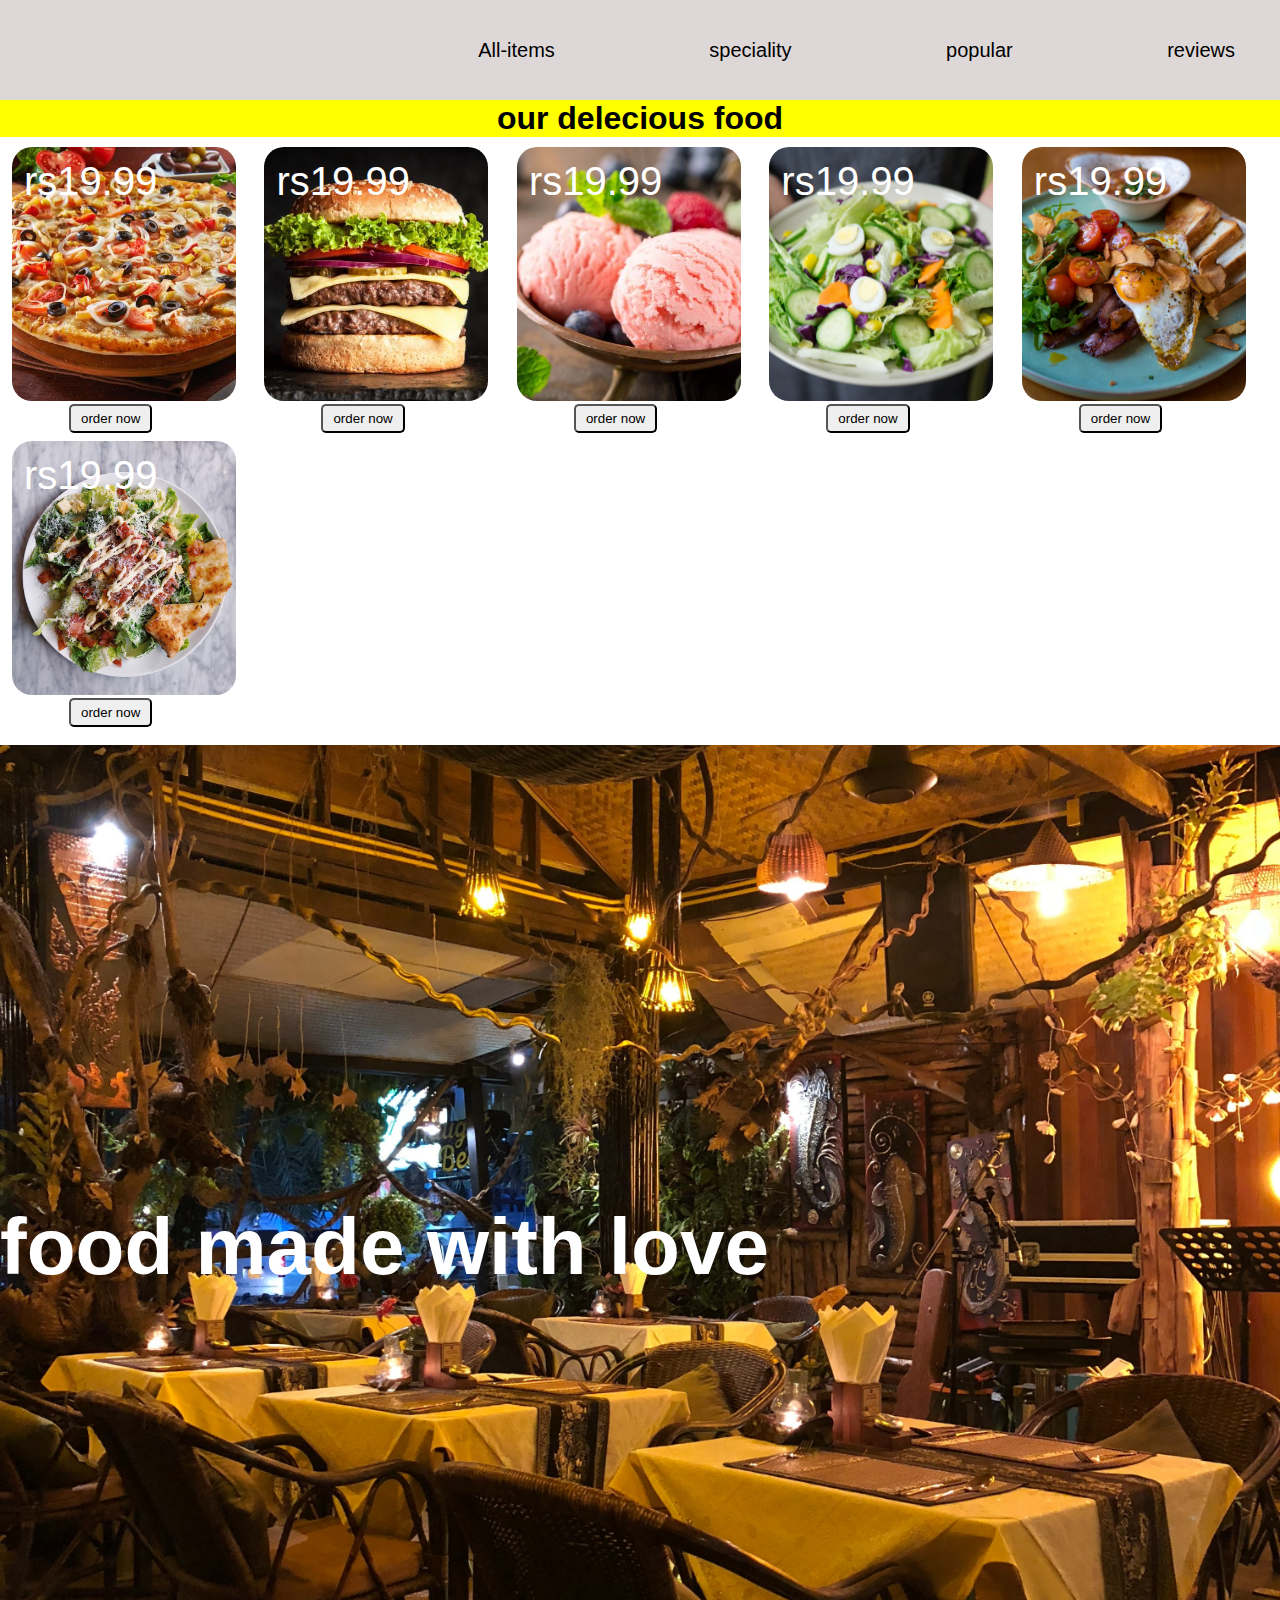
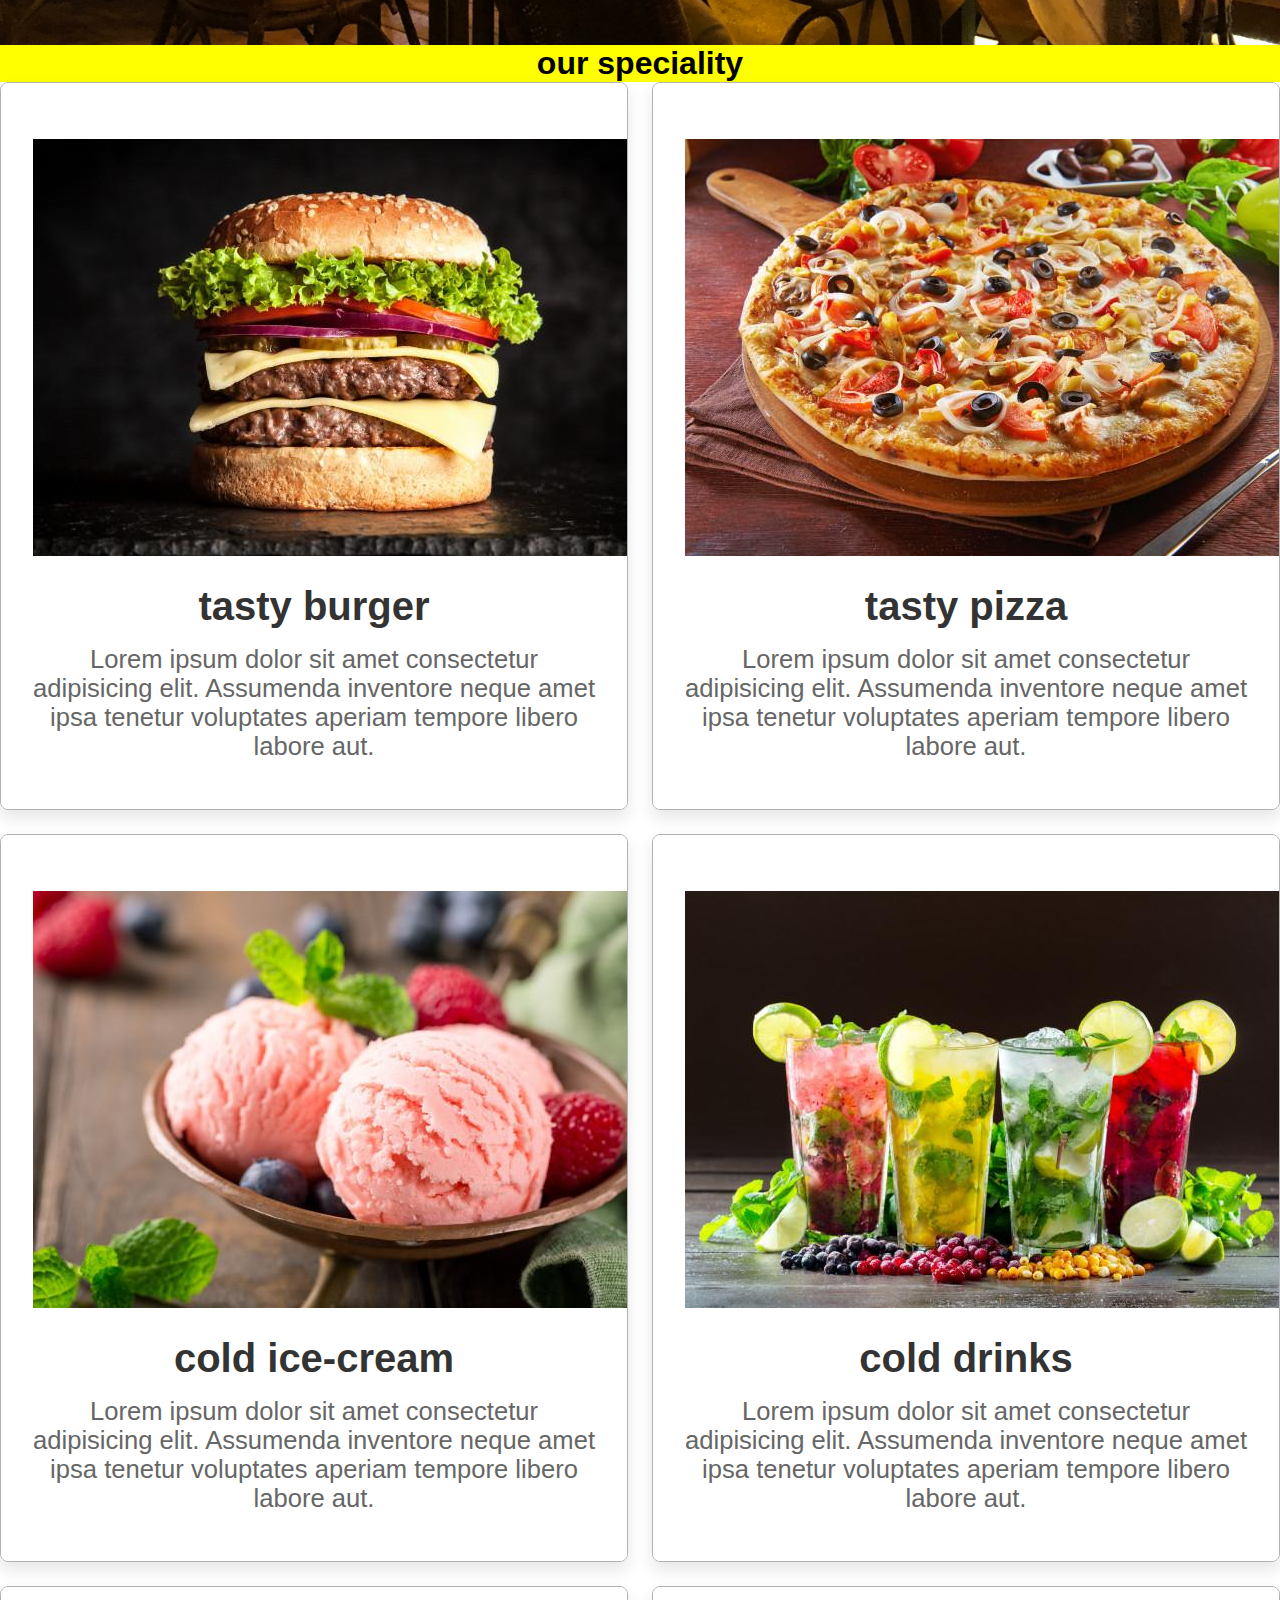
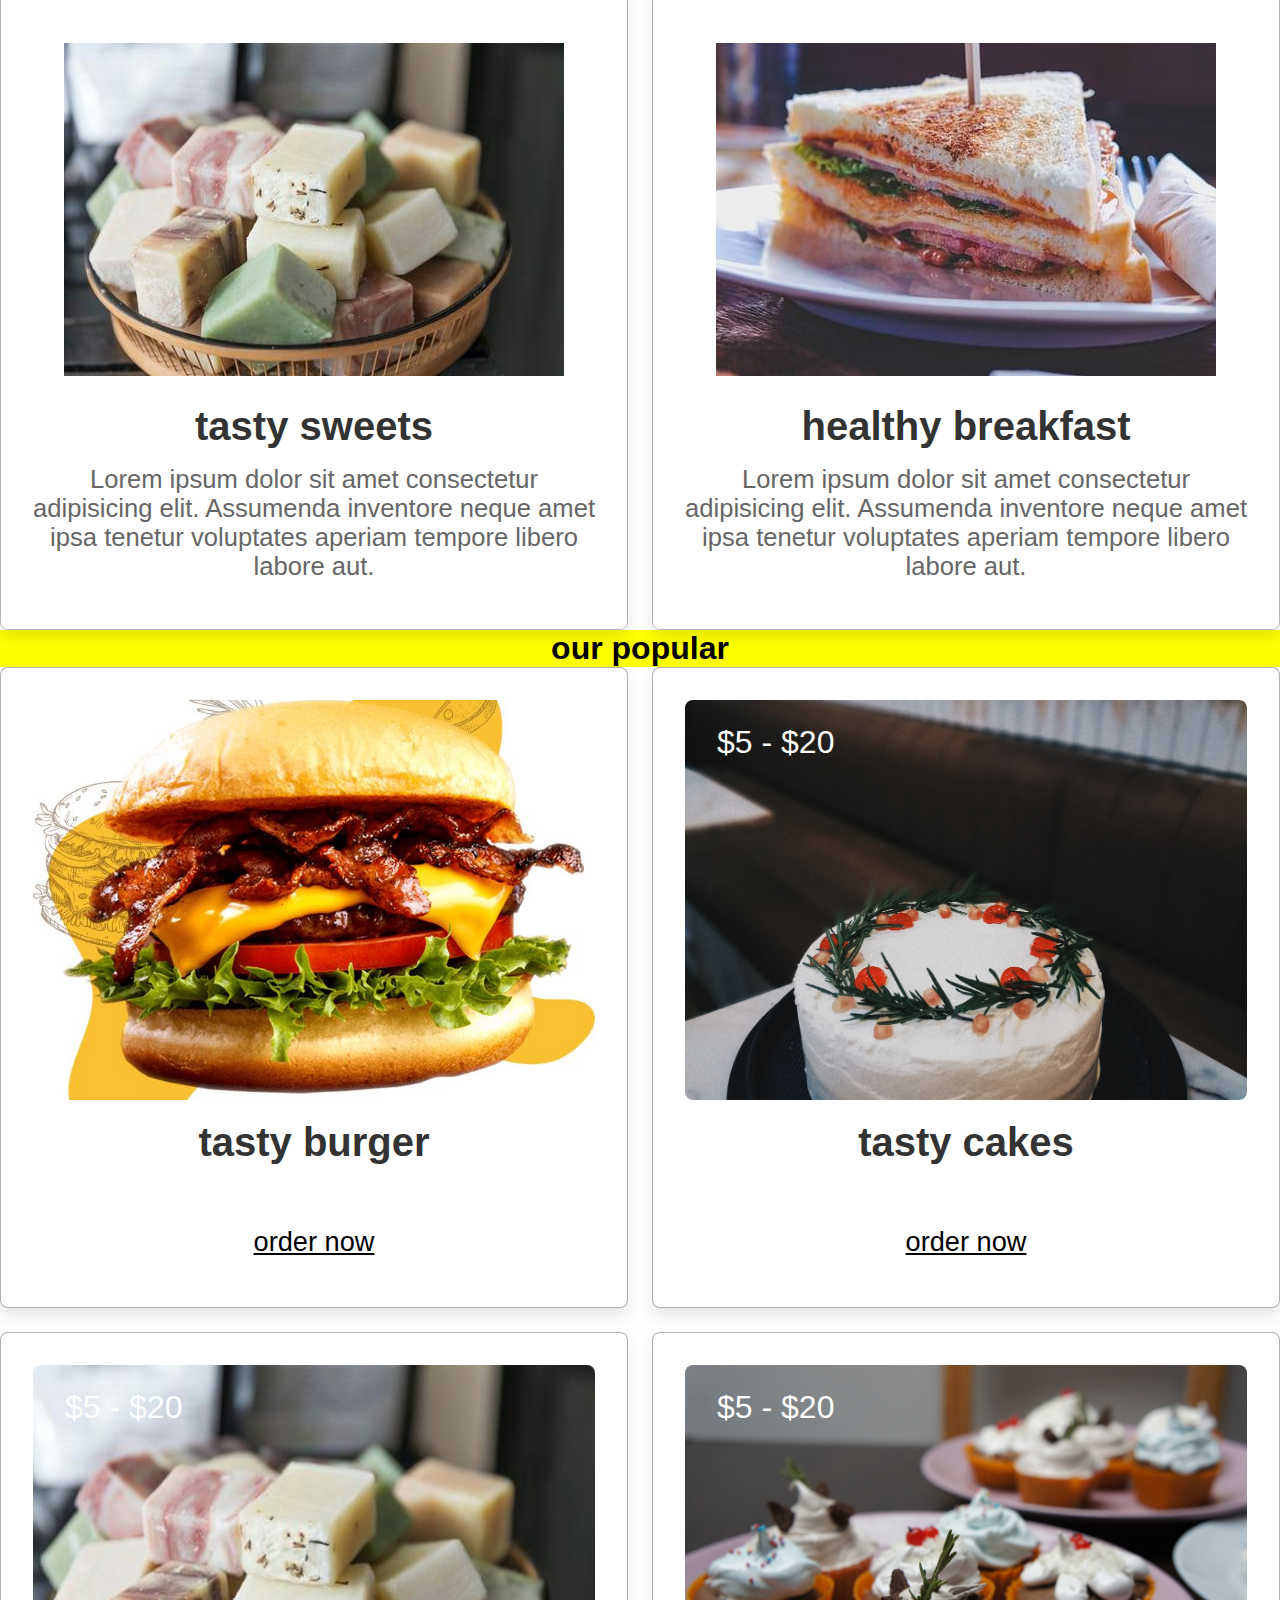
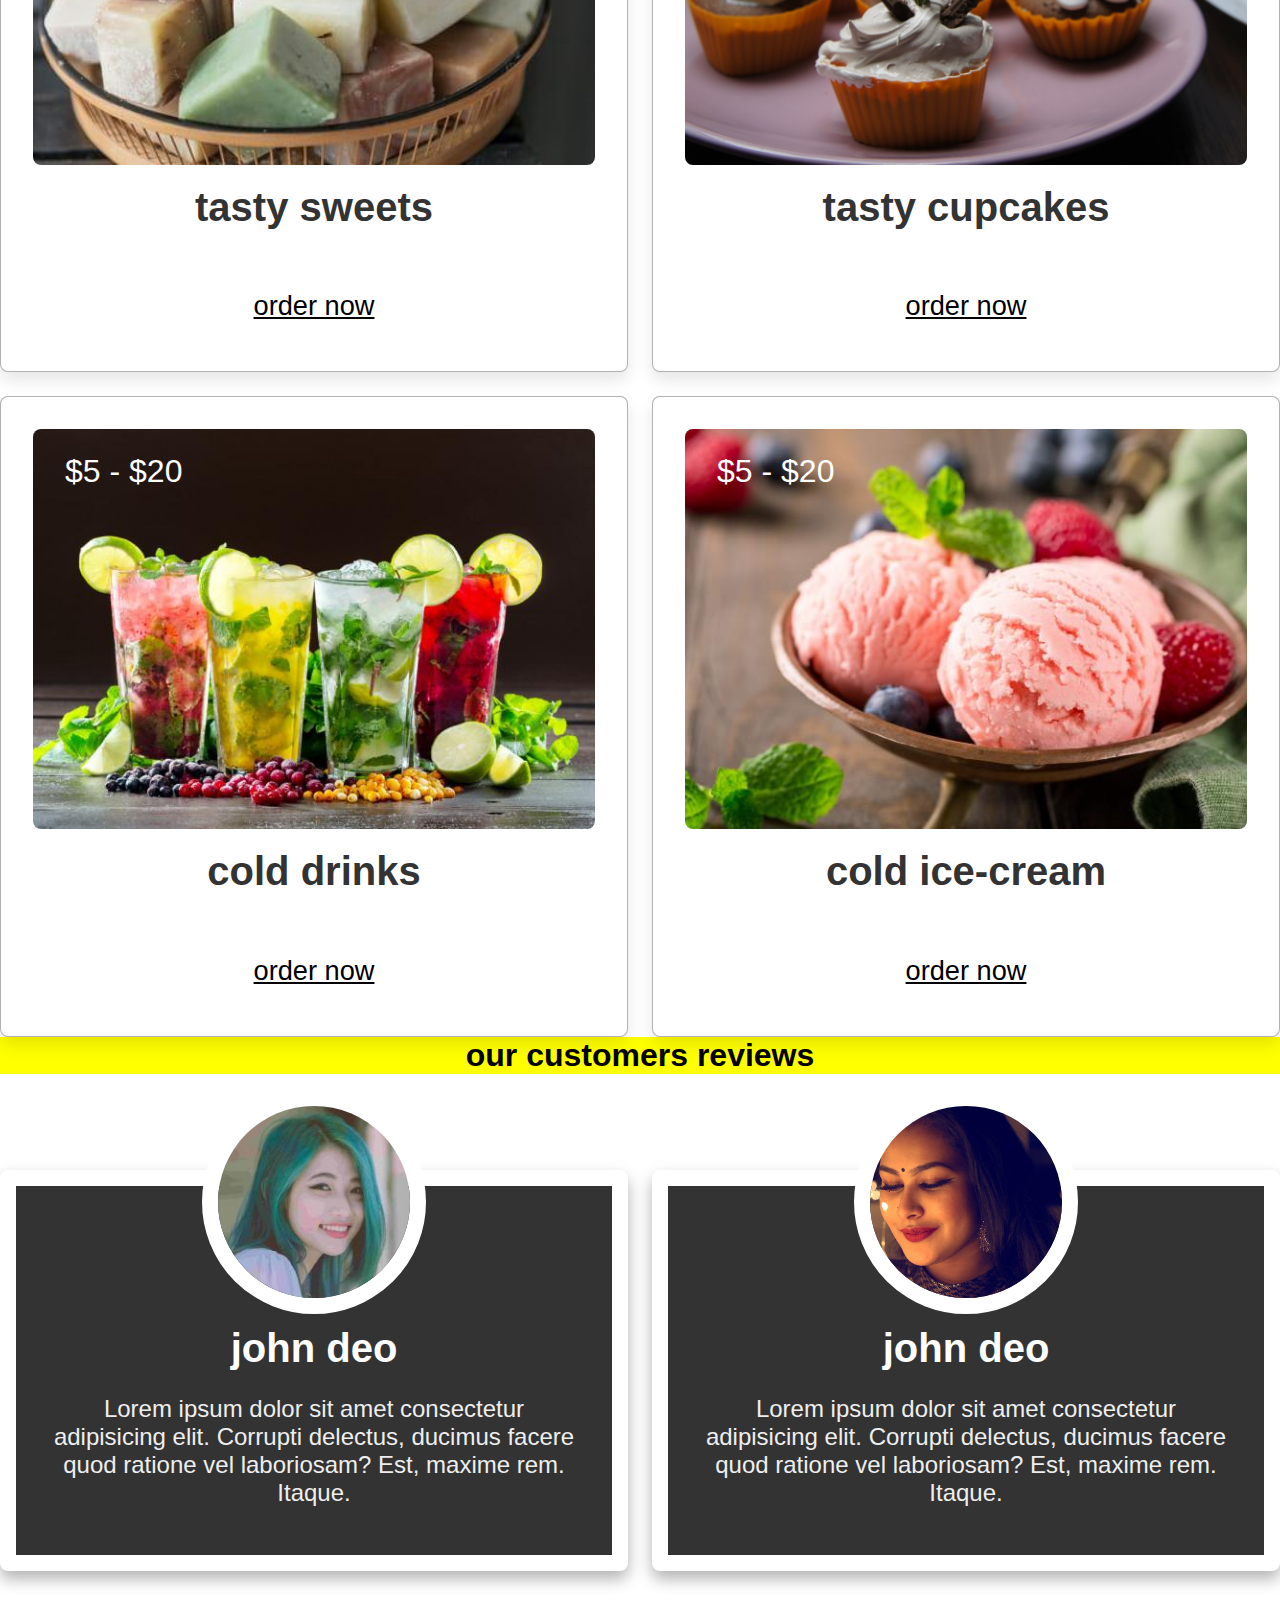
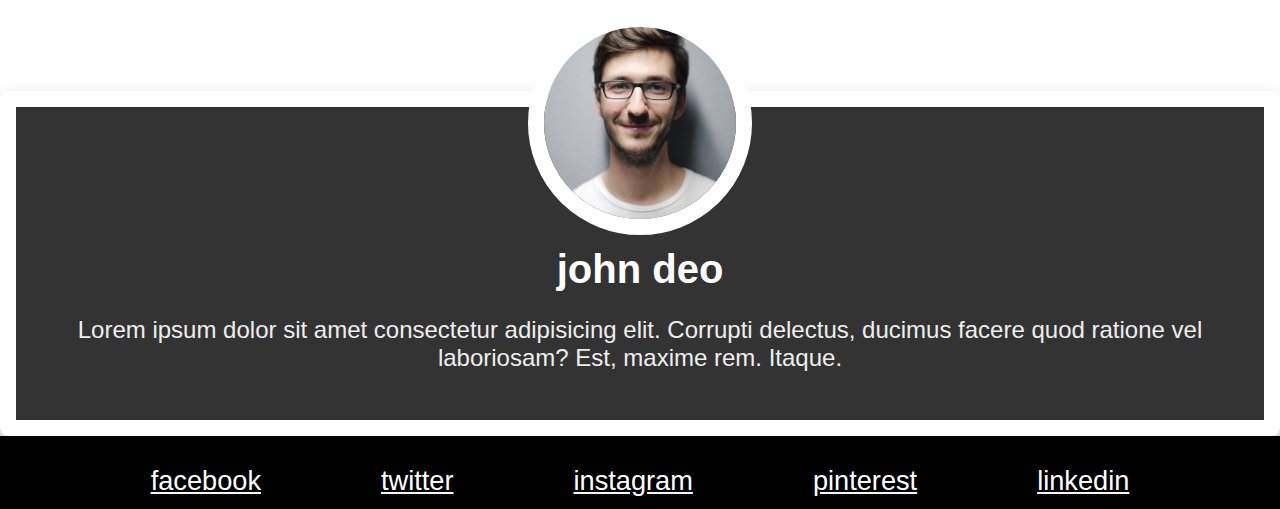
<file: fooditems.html>
<!DOCTYPE html>
<html lang="en">
<head>
    <meta charset="UTF-8">
    <meta http-equiv="X-UA-Compatible" content="IE=edge">
    <meta name="viewport" content="width=device-width, initial-scale=1.0">
    <title>food items</title>
    <link rel="stylesheet" href="style1.css">
    <link rel="stylesheet" href="script.js">
</head>
<body>
    <header>
        <div class="container">
     <div class="navbar">
         <nav>
         <ul>
            <li> <a href="#all-items">All-items</a></li>
            <li> <a href="#speciality">speciality</a></li>
            <li> <a href="#popular">popular</a></li>
            <li> <a href="#reviews">reviews</a></li>
        </ul>
     </nav>
    </header>

        <div class ="all-items">
            <h1>our delecious food</h1>
            <div class="card card1 ">
                <span class="price">rs19.99</span>
                <a href="order.html">
                    <button type="button" class="bten">order now</button>
                </a>
            </div>

            <div class="card card2">
                
                <span class="price">rs19.99</span>
                <a href="order.html">
                    <button type="button" class="bten">order now</button>
                </a>
            </div>

            <div class="card card3">
               
                <span class="price">rs19.99</span>
                <a href="order.html">
                    <button type="button" class="bten">order now</button>
                </a>
            </div>

            <div class="card card4">
              
                <span class="price">rs19.99</span>
                <a href="order.html">
                    <button type="button" class="bten">order now</button>
                </a>
            </div>

            <div class="card card5">
                
                <span class="price">rs19.99</span>
                <a href="order.html">
                    <button type="button" class="bten">order now</button>
                </a>
            </div>

            <div class="card card6">
               
                <span class="price">rs19.99</span>
                <a href="order.html">
                    <button type="button" class="bten">order now</button>
                </a>
            </div>
            
             

        </div> 


        <!-- home section starts  -->

<section class="home" id="home">

    <div class="content">
        <h3>food made with love</h3>
        </div>

    <!-- <div class="image">
        <img src="image/pic14.jpeg" alt="">
    </div> -->

</section>

<!-- home section ends -->
        
        
        <!-- speciality section starts  -->

<section class="speciality" id="speciality">

    <h1 class="heading"> our <span>speciality</span> </h1>

    <div class="box-container">

        <div class="box">
            <img class="image" src="image/cart.jpg" alt="">
            <div class="content">
                <img src="image/burg.jpeg" alt="">
                <h3>tasty burger</h3>
                <p>Lorem ipsum dolor sit amet consectetur adipisicing elit. Assumenda inventore neque amet ipsa tenetur voluptates aperiam tempore libero labore aut.</p>
            </div>
        </div>
        <div class="box">
            <img class="image" src="image/cart.jpg" alt="">
            <div class="content">
                <img src="image/pizza.jpeg" alt="">
                <h3>tasty pizza</h3>
                <p>Lorem ipsum dolor sit amet consectetur adipisicing elit. Assumenda inventore neque amet ipsa tenetur voluptates aperiam tempore libero labore aut.</p>
            </div>
        </div>
        <div class="box">
            <img class="image" src="image/cart.jpg" alt="">
            <div class="content">
                <img src="image/ice.jpeg" alt="">
                <h3>cold ice-cream</h3>
                <p>Lorem ipsum dolor sit amet consectetur adipisicing elit. Assumenda inventore neque amet ipsa tenetur voluptates aperiam tempore libero labore aut.</p>
            </div>
        </div>
        <div class="box">
            <img class="image" src="image/cart.jpg" alt="">
            <div class="content">
                <img src="image/drink.jpeg" alt="">
                <h3>cold drinks</h3>
                <p>Lorem ipsum dolor sit amet consectetur adipisicing elit. Assumenda inventore neque amet ipsa tenetur voluptates aperiam tempore libero labore aut.</p>
            </div>
        </div>
        <div class="box">
            <img class="image" src="image/cart.jpg" alt="">
            <div class="content">
                <img src="image/sweet.jpeg" alt="">
                <h3>tasty sweets</h3>
                <p>Lorem ipsum dolor sit amet consectetur adipisicing elit. Assumenda inventore neque amet ipsa tenetur voluptates aperiam tempore libero labore aut.</p>
            </div>
        </div>
        <div class="box">
            <img class="image" src="image/cart.jpg" alt="">
            <div class="content">
                <img src="image/san.jpeg"alt="">
                <h3>healthy breakfast</h3>
                <p>Lorem ipsum dolor sit amet consectetur adipisicing elit. Assumenda inventore neque amet ipsa tenetur voluptates aperiam tempore libero labore aut.</p>
            </div>
        </div>

    </div>

</section>

<!-- speciality section ends -->



<!-- popular section starts  -->

<section class="popular" id="popular">

    <h1 class="heading"> our <span>popular</span> </h1>

    <div class="box-container">

        <div class="box">
            <span class="price"> $5 - $20 </span>
            <img src="image/burger.jpeg" alt="">
            <h3>tasty burger</h3>
            <div class="stars">
                <i class="fas fa-star"></i>
                <i class="fas fa-star"></i>
                <i class="fas fa-star"></i>
                <i class="fas fa-star"></i>
                <i class="far fa-star"></i>
            </div>
            <a href="#" class="btn">order now</a>
        </div>
        <div class="box">
            <span class="price"> $5 - $20 </span>
            <img src="image/cake1.jpg" alt="">
            <h3>tasty cakes</h3>
            <div class="stars">
                <i class="fas fa-star"></i>
                <i class="fas fa-star"></i>
                <i class="fas fa-star"></i>
                <i class="fas fa-star"></i>
                <i class="far fa-star"></i>
            </div>
            <a href="#" class="btn">order now</a>
        </div>
        <div class="box">
            <span class="price"> $5 - $20 </span>
            <img src="image/sweet.jpeg" alt="">
            <h3>tasty sweets</h3>
            <div class="stars">
                <i class="fas fa-star"></i>
                <i class="fas fa-star"></i>
                <i class="fas fa-star"></i>
                <i class="fas fa-star"></i>
                <i class="far fa-star"></i>
            </div>
            <a href="#" class="btn">order now</a>
        </div>
        <div class="box">
            <span class="price"> $5 - $20 </span>
            <img src="image/cup-cake.jpg" alt="">
            <h3>tasty cupcakes</h3>
            <div class="stars">
                <i class="fas fa-star"></i>
                <i class="fas fa-star"></i>
                <i class="fas fa-star"></i>
                <i class="fas fa-star"></i>
                <i class="far fa-star"></i>
            </div>
            <a href="#" class="btn">order now</a>
        </div>
        <div class="box">
            <span class="price"> $5 - $20 </span>
            <img src="image/drink.jpeg"" alt="">
            <h3>cold drinks</h3>
            <div class="stars">
                <i class="fas fa-star"></i>
                <i class="fas fa-star"></i>
                <i class="fas fa-star"></i>
                <i class="fas fa-star"></i>
                <i class="far fa-star"></i>
            </div>
            <a href="#" class="btn">order now</a>
        </div>
        <div class="box">
            <span class="price"> $5 - $20 </span>
            <img src="image/ice.jpeg" alt="">
            <h3>cold ice-cream</h3>
            <div class="stars">
                <i class="fas fa-star"></i>
                <i class="fas fa-star"></i>
                <i class="fas fa-star"></i>
                <i class="fas fa-star"></i>
                <i class="far fa-star"></i>
            </div>
            <a href="#" class="btn">order now</a>
        </div>

    </div>

</section>

<!-- popular section ends -->



<!-- review section starts  -->

<section class="review" id="reviews">

    <h1 class="heading"> our customers <span>reviews</span> </h1>

    <div class="box-container">

        <div class="box">
            <img src="image/pic8.jpeg" alt="">
            <h3>john deo</h3>
            <div class="stars">
                <i class="fas fa-star"></i>
                <i class="fas fa-star"></i>
                <i class="fas fa-star"></i>
                <i class="fas fa-star"></i>
                <i class="far fa-star"></i>
            </div>
            <p>Lorem ipsum dolor sit amet consectetur adipisicing elit. Corrupti delectus, ducimus facere quod ratione vel laboriosam? Est, maxime rem. Itaque.</p>
        </div>
        <div class="box">
            <img src="image/r1.jpg" alt="">
            <h3>john deo</h3>
            <div class="stars">
                <i class="fas fa-star"></i>
                <i class="fas fa-star"></i>
                <i class="fas fa-star"></i>
                <i class="fas fa-star"></i>
                <i class="far fa-star"></i>
            </div>
            <p>Lorem ipsum dolor sit amet consectetur adipisicing elit. Corrupti delectus, ducimus facere quod ratione vel laboriosam? Est, maxime rem. Itaque.</p>
        </div>
        <div class="box">
            <img src="image/r2.jpg" alt="">
            <h3>john deo</h3>
            <div class="stars">
                <i class="fas fa-star"></i>
                <i class="fas fa-star"></i>
                <i class="fas fa-star"></i>
                <i class="fas fa-star"></i>
                <i class="far fa-star"></i>
            </div>
            <p>Lorem ipsum dolor sit amet consectetur adipisicing elit. Corrupti delectus, ducimus facere quod ratione vel laboriosam? Est, maxime rem. Itaque.</p>
        </div>

    </div>

</section>

<!-- review section ends -->





<section class="footer">

    <div class="share">
        <a href="#" class="btn">facebook</a>
        <a href="#" class="btn">twitter</a>
        <a href="#" class="btn">instagram</a>
        <a href="#" class="btn">pinterest</a>
        <a href="#" class="btn">linkedin</a>
    </div>

   

</section> 





</body>
</html>
</file>
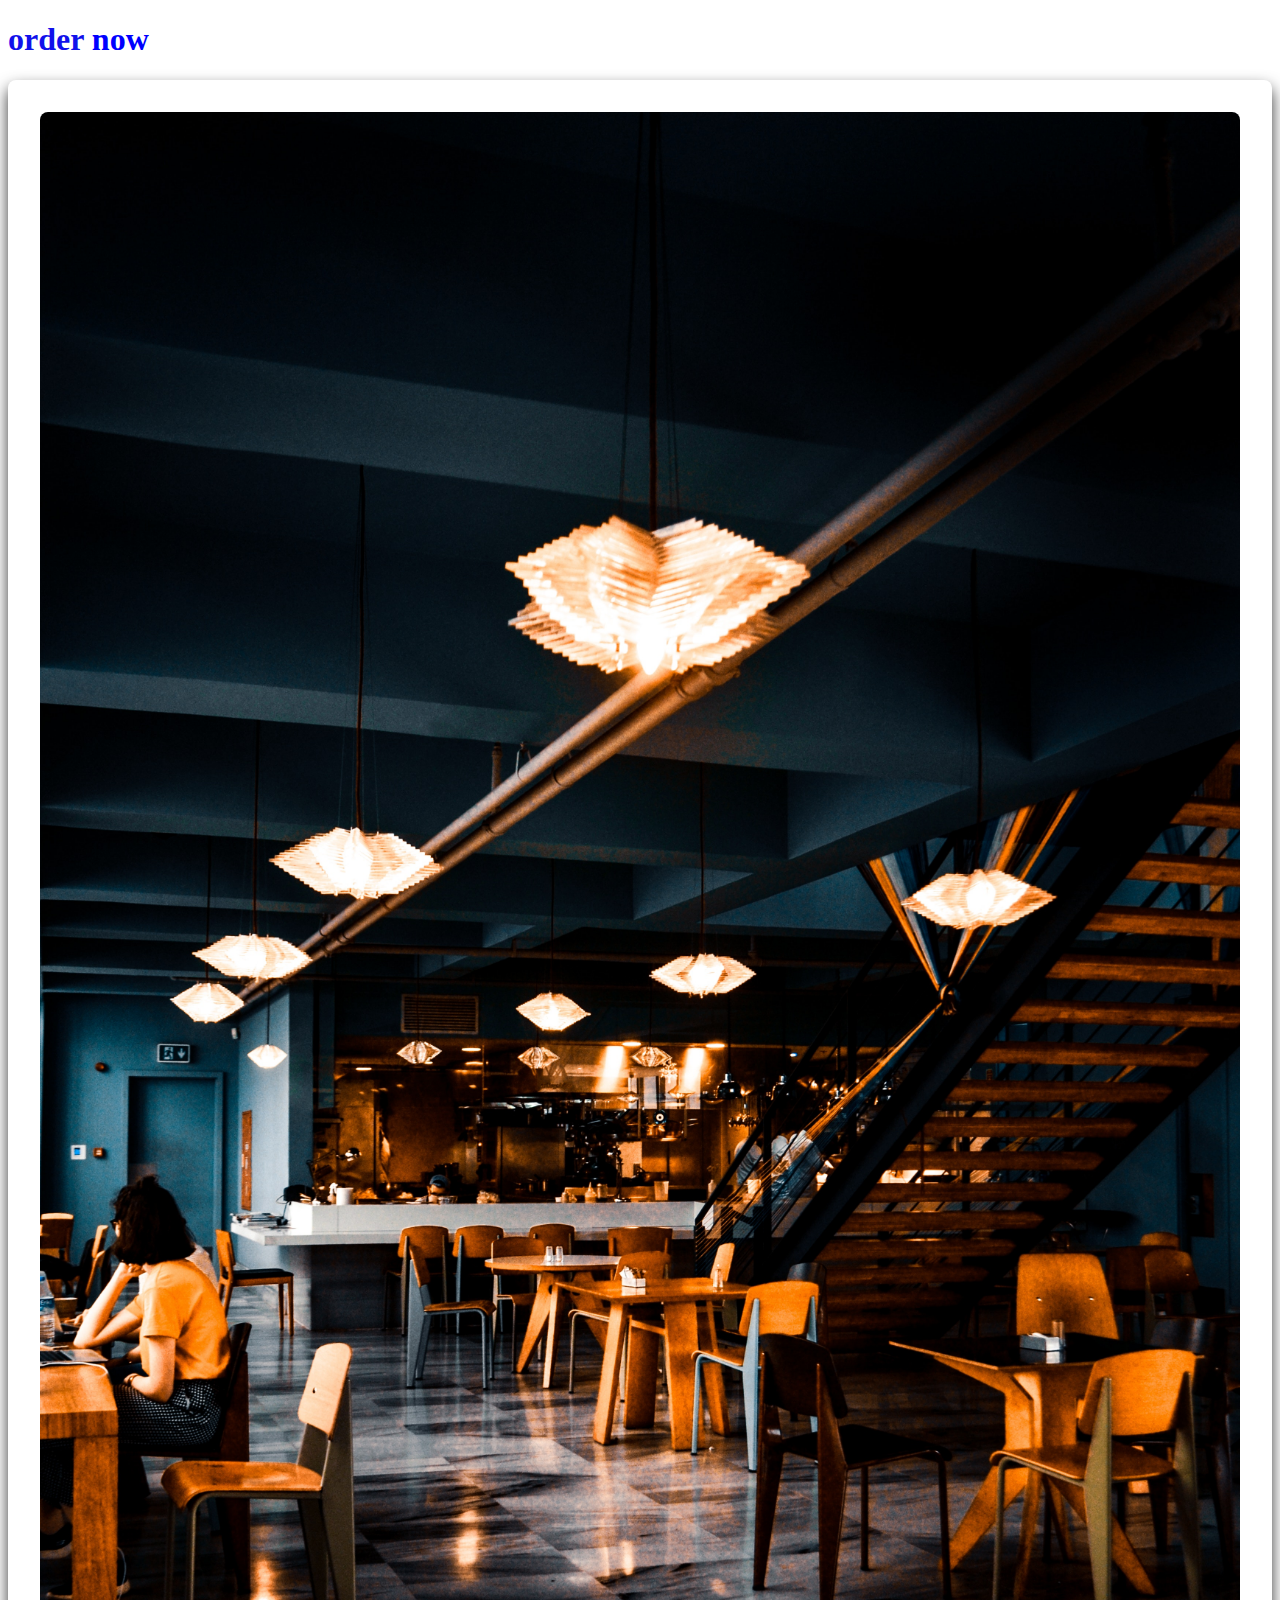
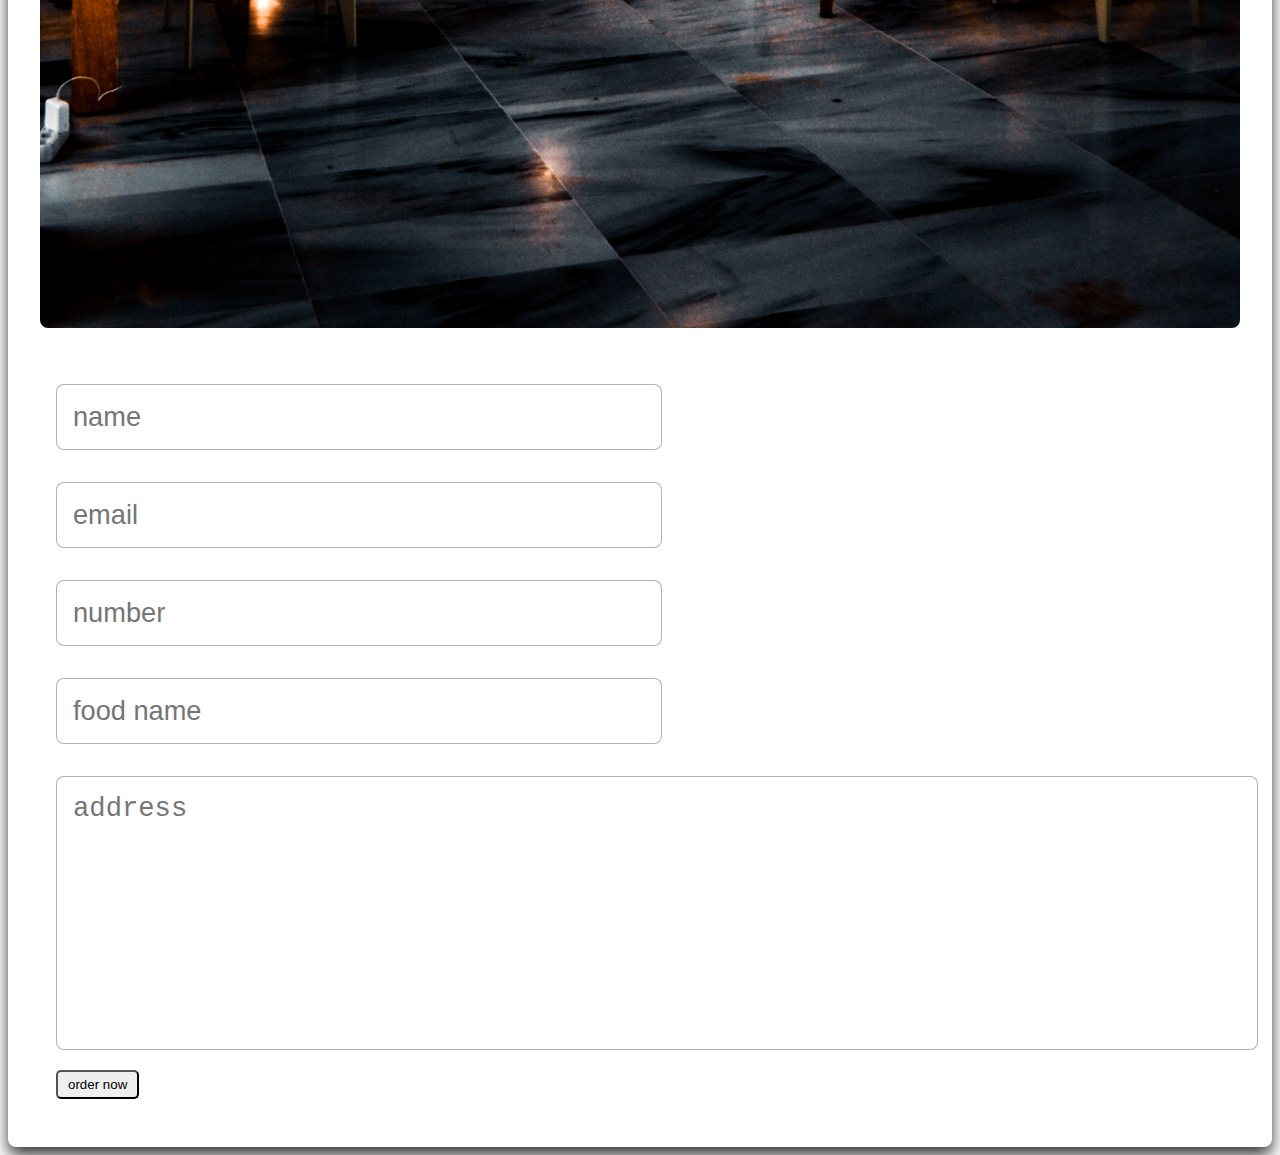
<file: order.html>
<!DOCTYPE html>
<html lang="en">
<head>
    <meta charset="UTF-8">
    <meta http-equiv="X-UA-Compatible" content="IE=edge">
    <meta name="viewport" content="width=device-width, initial-scale=1.0">
    <title>order details</title>
    <link rel="stylesheet" href="style2.css">
</head>
<body>


    <!-- order section starts  -->

<section class="order" id="order">

    <h1 class="heading"> <span>order</span> now </h1>

    <div class="row">
        
        <div class="image">
            <img src="image/back.jpg" alt="">
        </div>

        <form action="">

            <div class="inputBox">
                <input type="text" placeholder="name">
                <input type="email" placeholder="email">
            </div>

            <div class="inputBox">
                <input type="number" placeholder="number">
                <input type="text" placeholder="food name">
            </div>

            <textarea placeholder="address" name="" id="" cols="30" rows="10"></textarea>
            <a href="succesful order.html">
            <input type="submit" value="order now" class="btn">
            </a>
        </form>

    </div>

</section> 

<!-- order section ends -->
</body>
</html>
</file>
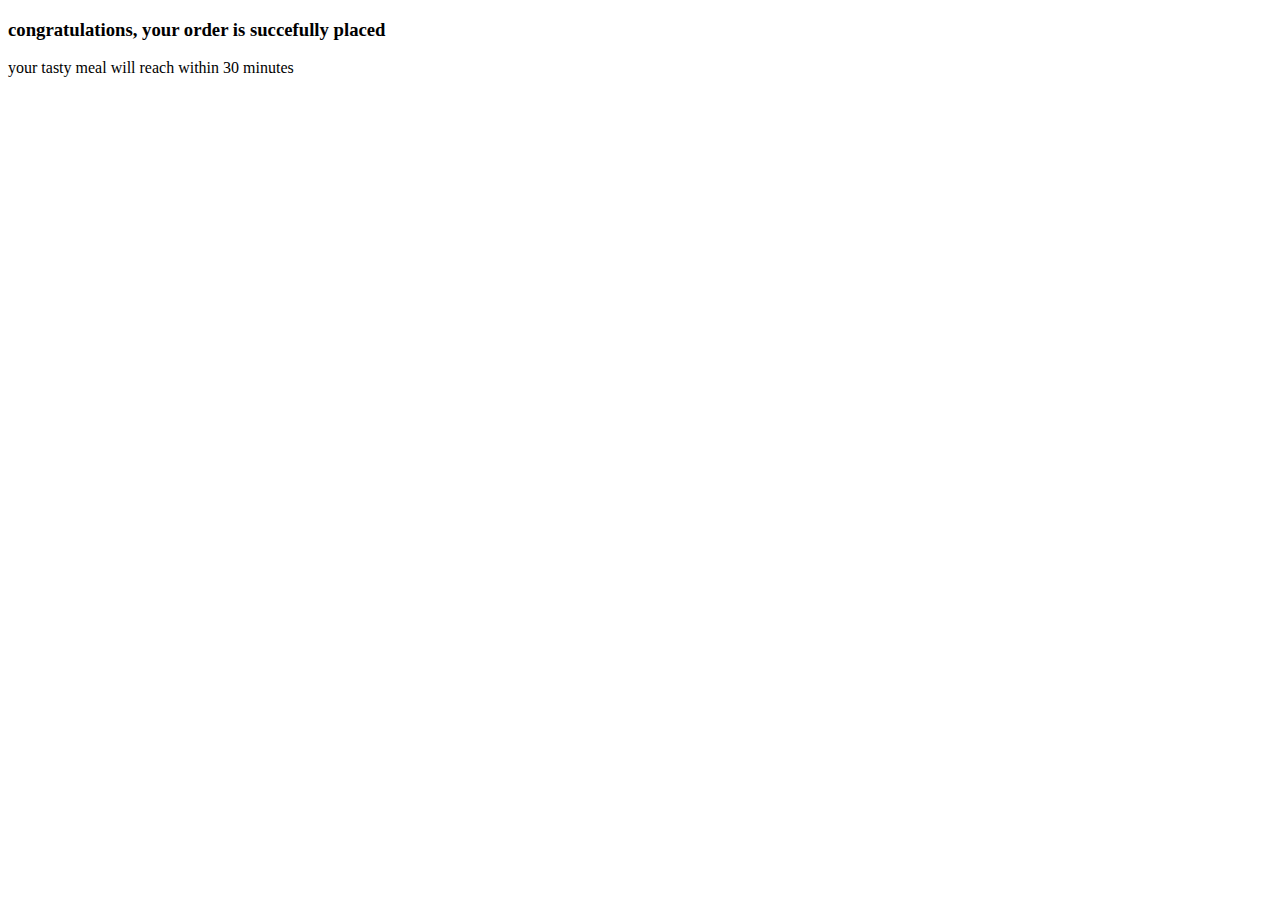
<file: succesful order.html>
<!DOCTYPE html>
<html lang="en">
<head>
    <meta charset="UTF-8">
    <meta http-equiv="X-UA-Compatible" content="IE=edge">
    <meta name="viewport" content="width=device-width, initial-scale=1.0">
    <title>successful-order</title>
</head>
<body>
    <h3> congratulations, your order is succefully placed</h3>
    <p> your tasty meal will reach within 30 minutes</p>
</body>
</html>
</file>
<file: style1.css>
*{
    margin: 0;
    padding: 0;
    font-family: 'robot', sans-serif;
}

/* .container{
    width: 100%;
    height: 100vh;
    background-color: black;
    margin: 10px;
} */

.btn{
    display: inline-block;
    padding:.8rem 3rem;
    border:.2rem solid var(--red);
    color:var(--red);
    cursor: pointer;
    font-size: 1.7rem;
    border-radius: .5rem;
    position: relative;
    overflow: hidden;
    z-index: 0;
    margin-top: 1rem;
  }
  
  .btn::before{
    content: '';
    position: absolute;
    top:0; right: 0;
    width:0%;
    height:100%;
    background:var(--red);
    transition: .3s linear;
    z-index: -1;
  }
  
  .btn:hover::before{
    width:100%;
    left: 0;
  }
  
  .btn:hover{
    color:#fff;
  }

.navbar{
    height: 100px;
    display: flex;
    align-items: center;
    background-color: rgba(209, 200, 200, 0.726);
    
   }
nav{
    flex: 1;
    text-align: right;
}

nav ul li{
    list-style: none;
    display: inline-block;
    margin-left: 60px;
    padding: 10px 30px;
    align-items: center;
}

nav ul li a{
    text-decoration: none;
    color:black;
    font-size:20px;
    padding: 5px 15px;
    box-sizing: 100px;
   
}

nav ul li a:hover{
    background-color: #fff;
    border-radius: 10px;
}

h1{
    align-items: center;
    /* margin-left: 200px; */
    text-align: center;
    text-decoration: none;
    background-color: yellow;
}


.card{
    display: inline-block;
    /* position: relative;
    overflow: hidden; */
    width: 200px;
    height: 230px;
    border-radius: 20px;
    padding: 12px;
    cursor: pointer;
    margin: 10px 12px;
   
    background-position: center;
    background-size: cover;
}

.all-items .btn {
    border: none;
    outline: 0;
    padding: 12px;
    color: white;
    background-color: #000;
    text-align: center;
    cursor: pointer;
    width: 100%;
    font-size: 18px;
  }

  .price {
    font-size: 1.9rem;
    color: white;
    font-size: 40px;
   
  }


  .bten{
    display: inline-block;
    padding:5px 10px;
    border-radius: 5px;
    position: relative;
    top:200px;
    left: 45px;
  }

  p{
    display:flex;
    
  }

  .card button:hover {
      background-color: lawngreen;
    opacity:1;
  }
  .card .price{
        width: 100px;
  }
.card{
  margin-bottom: 30px;
}

.card1{
    /* object-fit: cover; */
    /* position: absolute; */
    background-image: url(image/pizza.jpeg);

}

.card2{
    background-image: url(image/burg.jpeg);
}

.card3{
    background-image: url(image/ice.jpeg);
}

.card4{
    background-image: url(image/salad.jpg);
}

.card5{
    background-image: url(image/breakfast.jpg);
}

.card6{
    background-image: url(image/food1.jpg);
}
.card7{
    background-image: url(image/pic5.jpeg);
}

.card8{
    background-image: url(image/pic2.jpeg);
}

.card9{
    background-image: url(image/pic4.jpeg);
}

.card10{
    background-image: url(image/pic3.jpeg);
}

.card11{
    background-image: url(image/pic1.jpeg);
}

.card12{
    background-image: url(image/pic9.jpeg);
}



.home{
    display: flex;
    flex-wrap: wrap;
    gap:1.5rem;
    min-height: 100vh;
    align-items: center;
    background:url(image/back2.jpg);
    background-size: cover;
    background-position: center;
    z-index: -1;
    margin-top: 20px;
  }
  
  
  .home .content{
    flex:1 1 40rem;
    padding-top: 6.5rem;
  }
  
  .home .image{
    flex:1 1 40rem;
  }
  
  .home .image img{
    width:100%;
    padding:1rem;
    animation:float 3s linear infinite;
  }
  
  @keyframes float{
    0%, 100%{
      transform: translateY(0rem);
    }
    50%{
      transform: translateY(3rem);
    }
  }
  
  .home .content h3{
    font-size: 5rem;
    color:white;
  }
  
  .home .content p{
    font-size: 1.7rem;
    color:#fff;
    padding:1rem 0;
  }




.speciality .box-container{
    display: flex;
    flex-wrap: wrap;
    gap:1.5rem;
  }
  
  .speciality .box-container .box{
    flex:1 1 30rem;
    position: relative;
    overflow: hidden;
    box-shadow: 0 .5rem 1rem rgba(0,0,0,.1);
    border:.1rem solid rgba(0,0,0,.3);
    cursor: pointer;
    border-radius: .5rem;
  }
  
  .speciality .box-container .box .image{
    height:100%;
    width:100%;
    object-fit: cover;
    position: absolute;
    top:-100%; left:0;
  }
  
  .speciality .box-container .box .content{
    text-align: center;
    background:#fff;
    padding:2rem;
  }
  
  .speciality .box-container .box .content img{
    margin:1.5rem 0;
  }
  
  .speciality .box-container .box .content h3{
    font-size: 2.5rem;
    color:#333;
  }
  
  .speciality .box-container .box .content p{
    font-size: 1.6rem;
    color:#666;
    padding:1rem 0;
  }
  
  .speciality .box-container .box:hover .image{
    top:0;
  }
   
   .speciality .box-container .box:hover .content{
    transform: translateY(100%);
  } 


  .popular .box-container{
    display: flex;
    flex-wrap: wrap;
    gap:1.5rem;
  }
  
  .popular .box-container .box{
    padding:2rem;
    background:#fff;
    box-shadow: 0 .5rem 1rem rgba(0,0,0,.1);
    border:.1rem solid rgba(0,0,0,.3);
    border-radius: .5rem;
    text-align: center;
    flex:1 1 30rem;
    position: relative;
  }
  
  .popular .box-container .box img{
    height:25rem;
    object-fit: cover;
    width:100%;
    border-radius: .5rem;
  }
  
  .popular .box-container .box .price{
    position: absolute;
    top:3rem; left:3rem;
    background:var(--red);
    color:#fff;
    font-size: 2rem;
    padding:.5rem 1rem;
    border-radius: .5rem;
  }
  
  .popular .box-container .box h3{
    color:#333;
    font-size: 2.5rem;
    padding-top: 1rem;
  }
  
  .popular .box-container .box .stars i{
    color:gold;
    font-size: 1.7rem;
    padding:1rem .1rem;
  }


  .review .box-container{
    display: flex;
    flex-wrap: wrap;
    gap:1.5rem;
  }
  
  .review .box-container .box{
    text-align: center;
    padding:2rem;
    border:1rem solid #fff;
    box-shadow: 0 .5rem 1rem rgba(0,0,0,.3);
    border-radius: .5rem;
    flex:1 1 30rem;
    background:#333;
    margin-top: 6rem;
  }
  
  .review .box-container .box img{
    height: 12rem;
    width:12rem;
    border-radius: 50%;
    border:1rem solid #fff;
    margin-top: -8rem;
    object-fit: cover;
  }
  
  .review .box-container .box h3{
    font-size: 2.5rem;
    color:#fff;
    padding:.5rem 0;
  }
  
  .review .box-container .box .stars i{
    font-size: 2rem;
    color:var(--red);
    padding:.5rem 0;
  }
  
  .review .box-container .box p{
    font-size: 1.5rem;
    color:#eee;
    padding:1rem 0;
  }
  
  
  
  .footer{
    background:black;
    text-align: center;
    color: #fff;
  }
  
  .footer .share{
    display: flex;
    gap:1.5rem;
    justify-content: center;
    flex-wrap: wrap;
  }
</file>
<file: style2.css>
.order span{
   
    color: rgb(17, 17, 235);
}

h1{
    color: blue;
}

.order .row{
    padding:2rem;
    box-shadow: 0 .5rem 1rem rgba(0,0,0,.8);
    background:#fff;
    display: flex;
    flex-wrap: wrap;
    gap:1.5rem;
    border-radius: .5rem;
  }
  
  .order .row .image{
    flex:1 1 30rem;
  }
  
  .order .row .image img{
    height: 100%;
    width:100%;
    object-fit: cover;
    border-radius: .5rem;
  }
  
  .order .row form{
    flex:1 1 50rem;
    padding:1rem;
   
  }
  
  .order .row form .inputBox{
    display: flex;
    justify-content: space-between;
    flex-wrap: wrap;
  }
  
  .order .row form .inputBox input, .order .row form textarea{
    padding:1rem;
    margin:1rem 0;
    font-size: 1.7rem;
    color:#333;
    text-transform: none;
    border:.1rem solid rgba(0,0,0,.3);
    border-radius: .5rem;
    width:49%;
  }
  
  .order .row form textarea{
    width:100%;
    resize: none;
    height:15rem;
  }
  
  .order .row form .btn{
   padding: 5px 10px;
   border-radius: 5px;
  }
  
  .order .row form .btn:hover{
    background:red
  }
</file>
